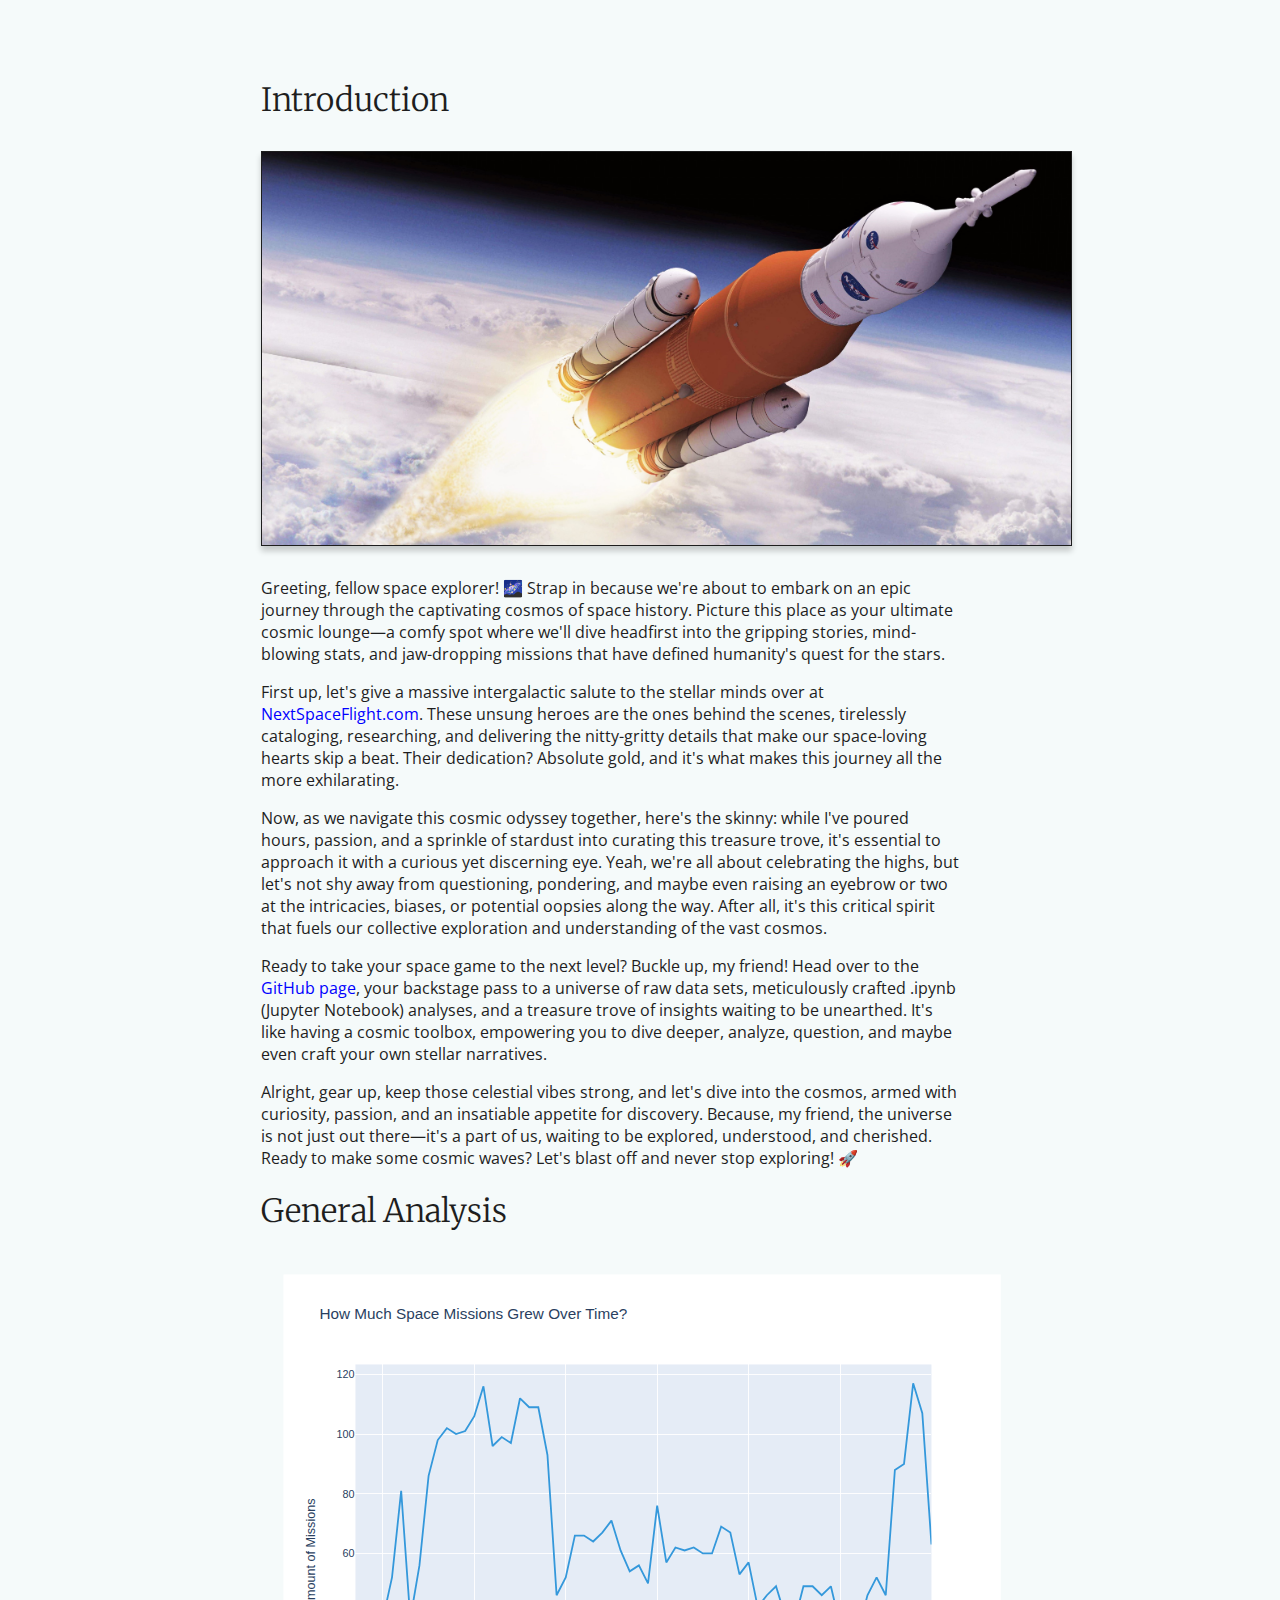
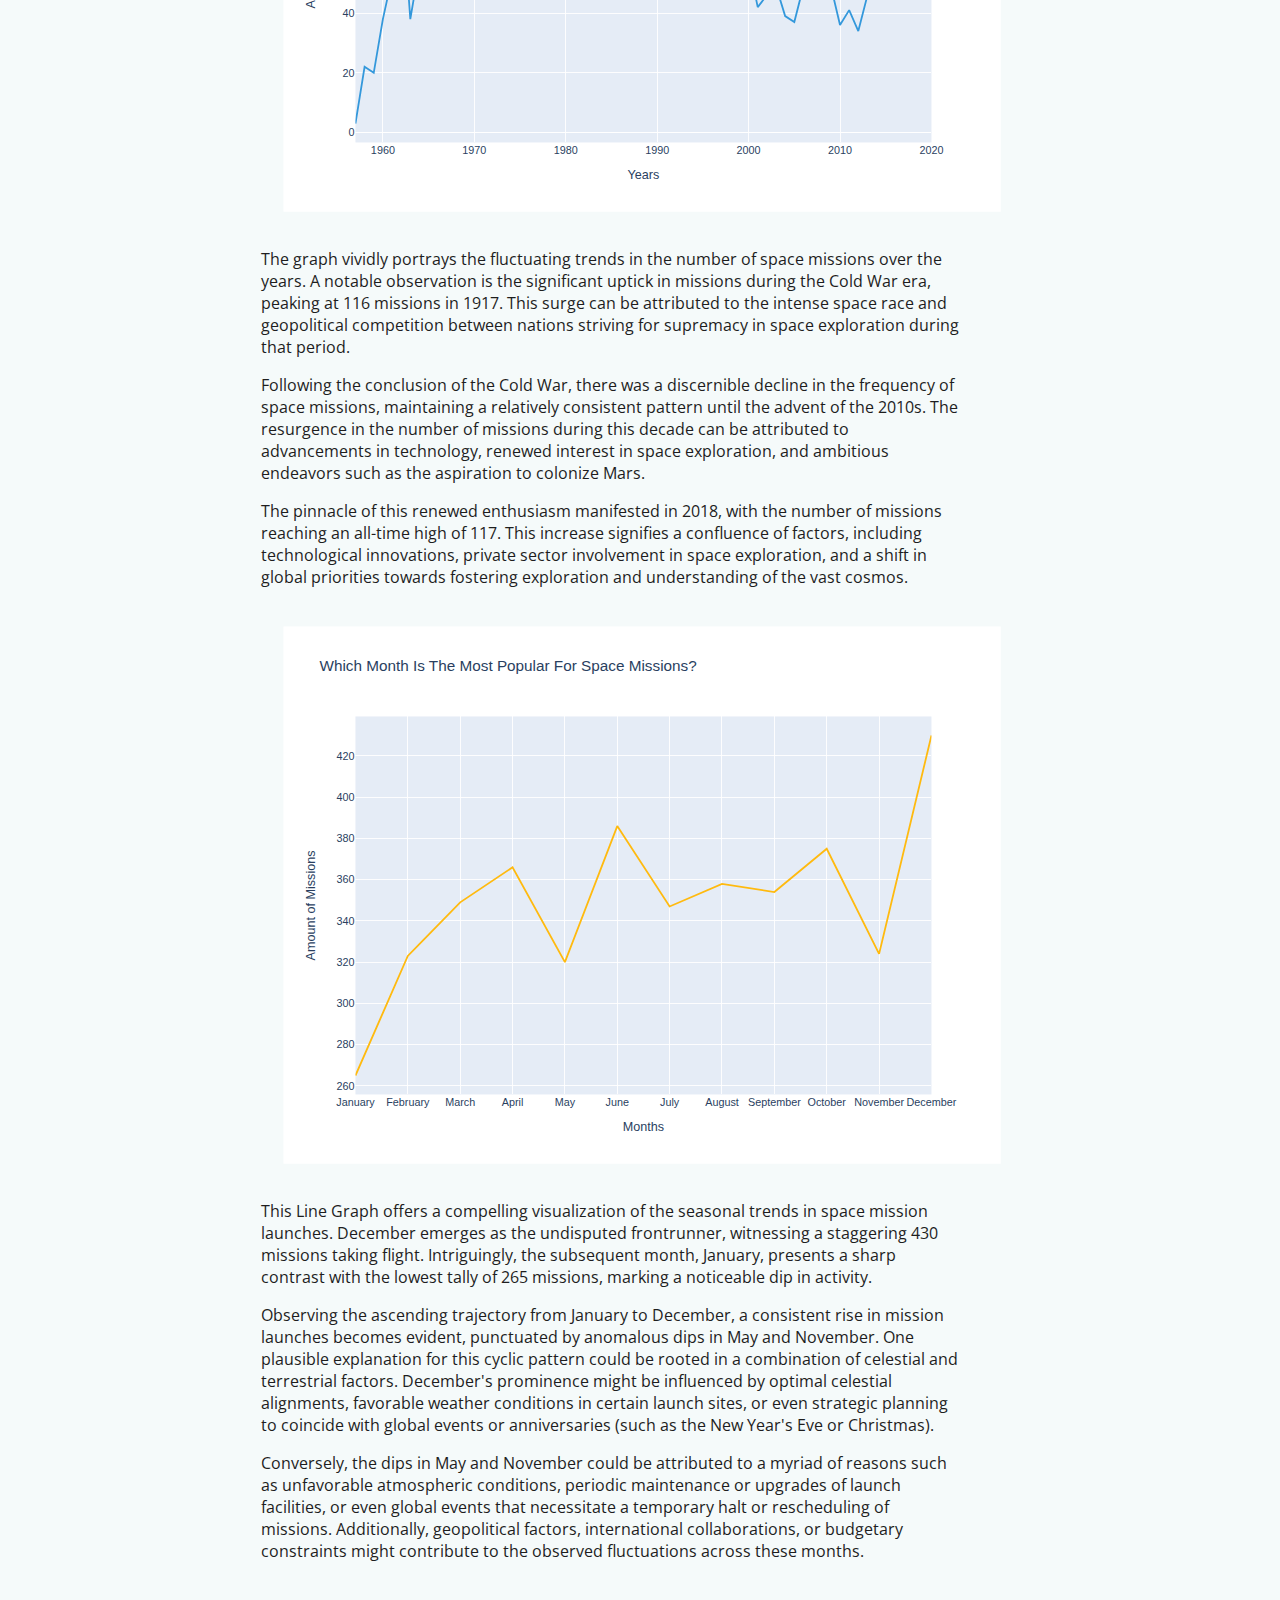
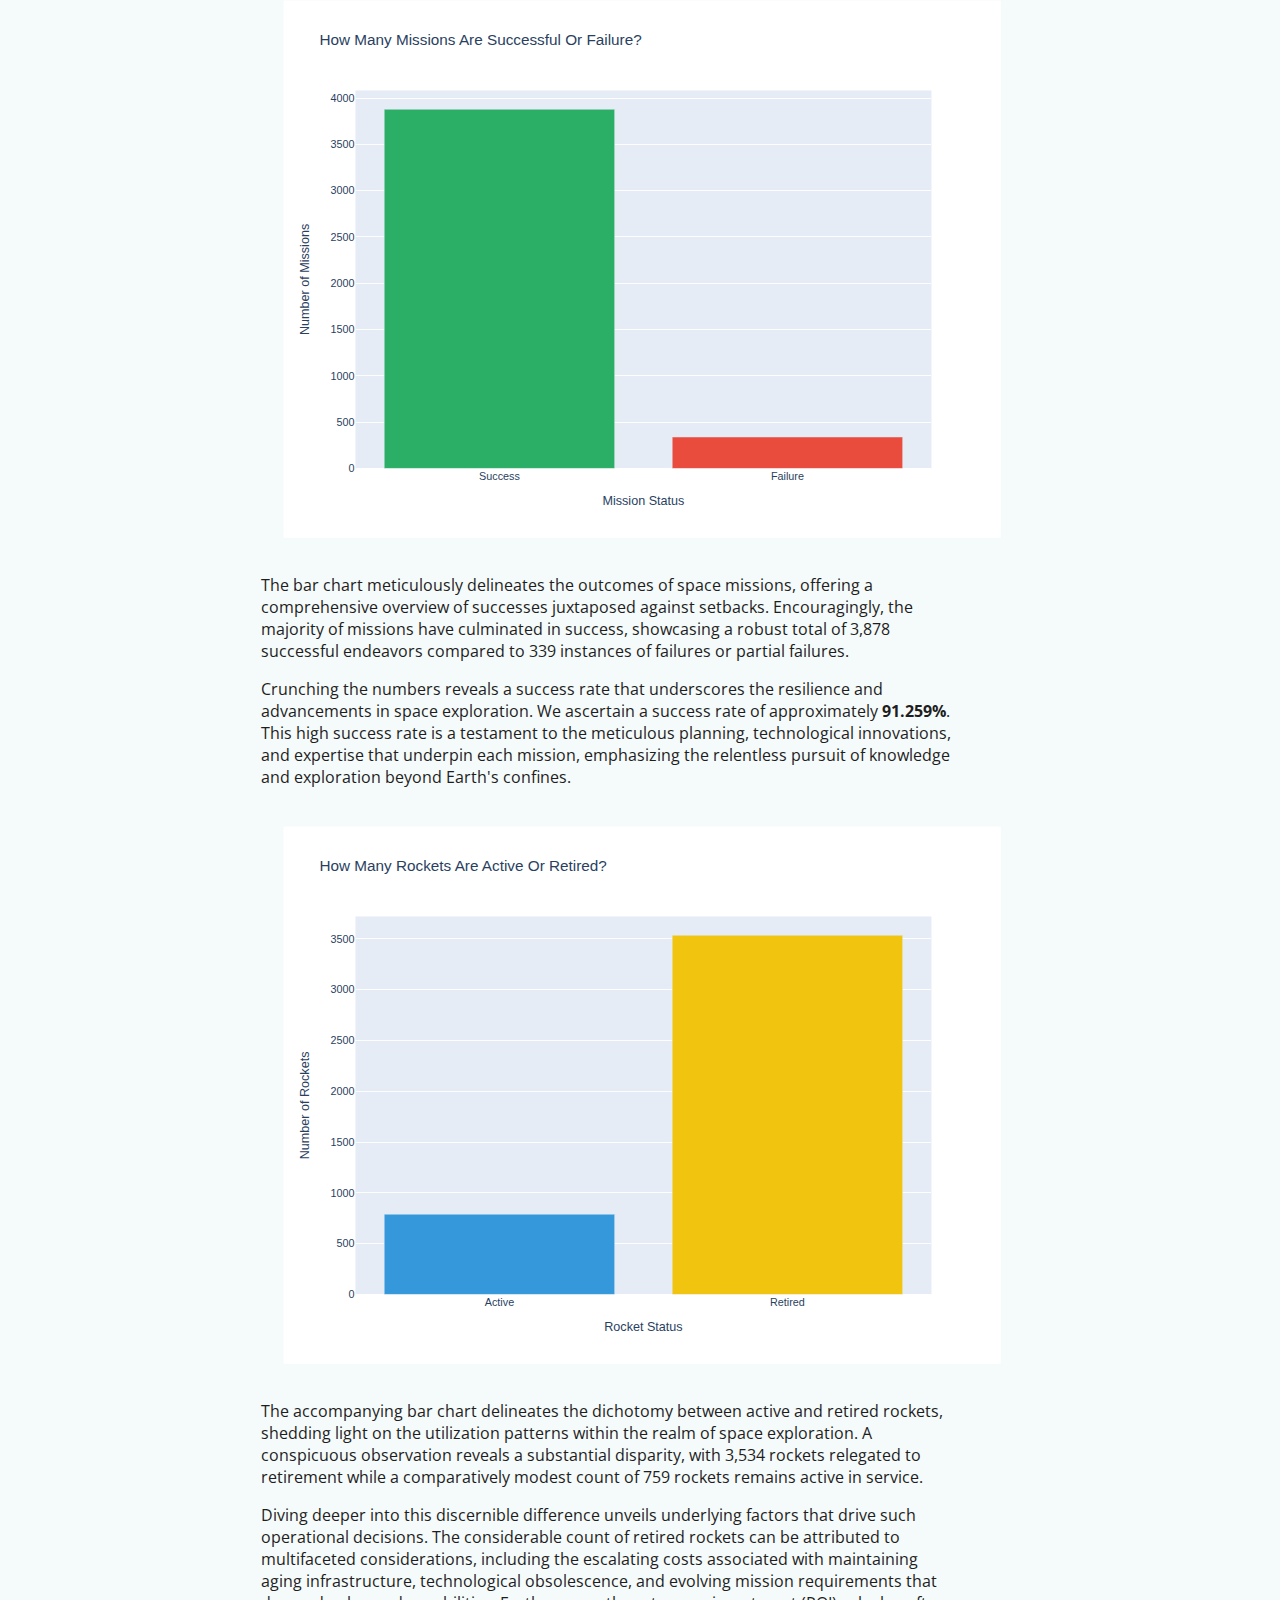
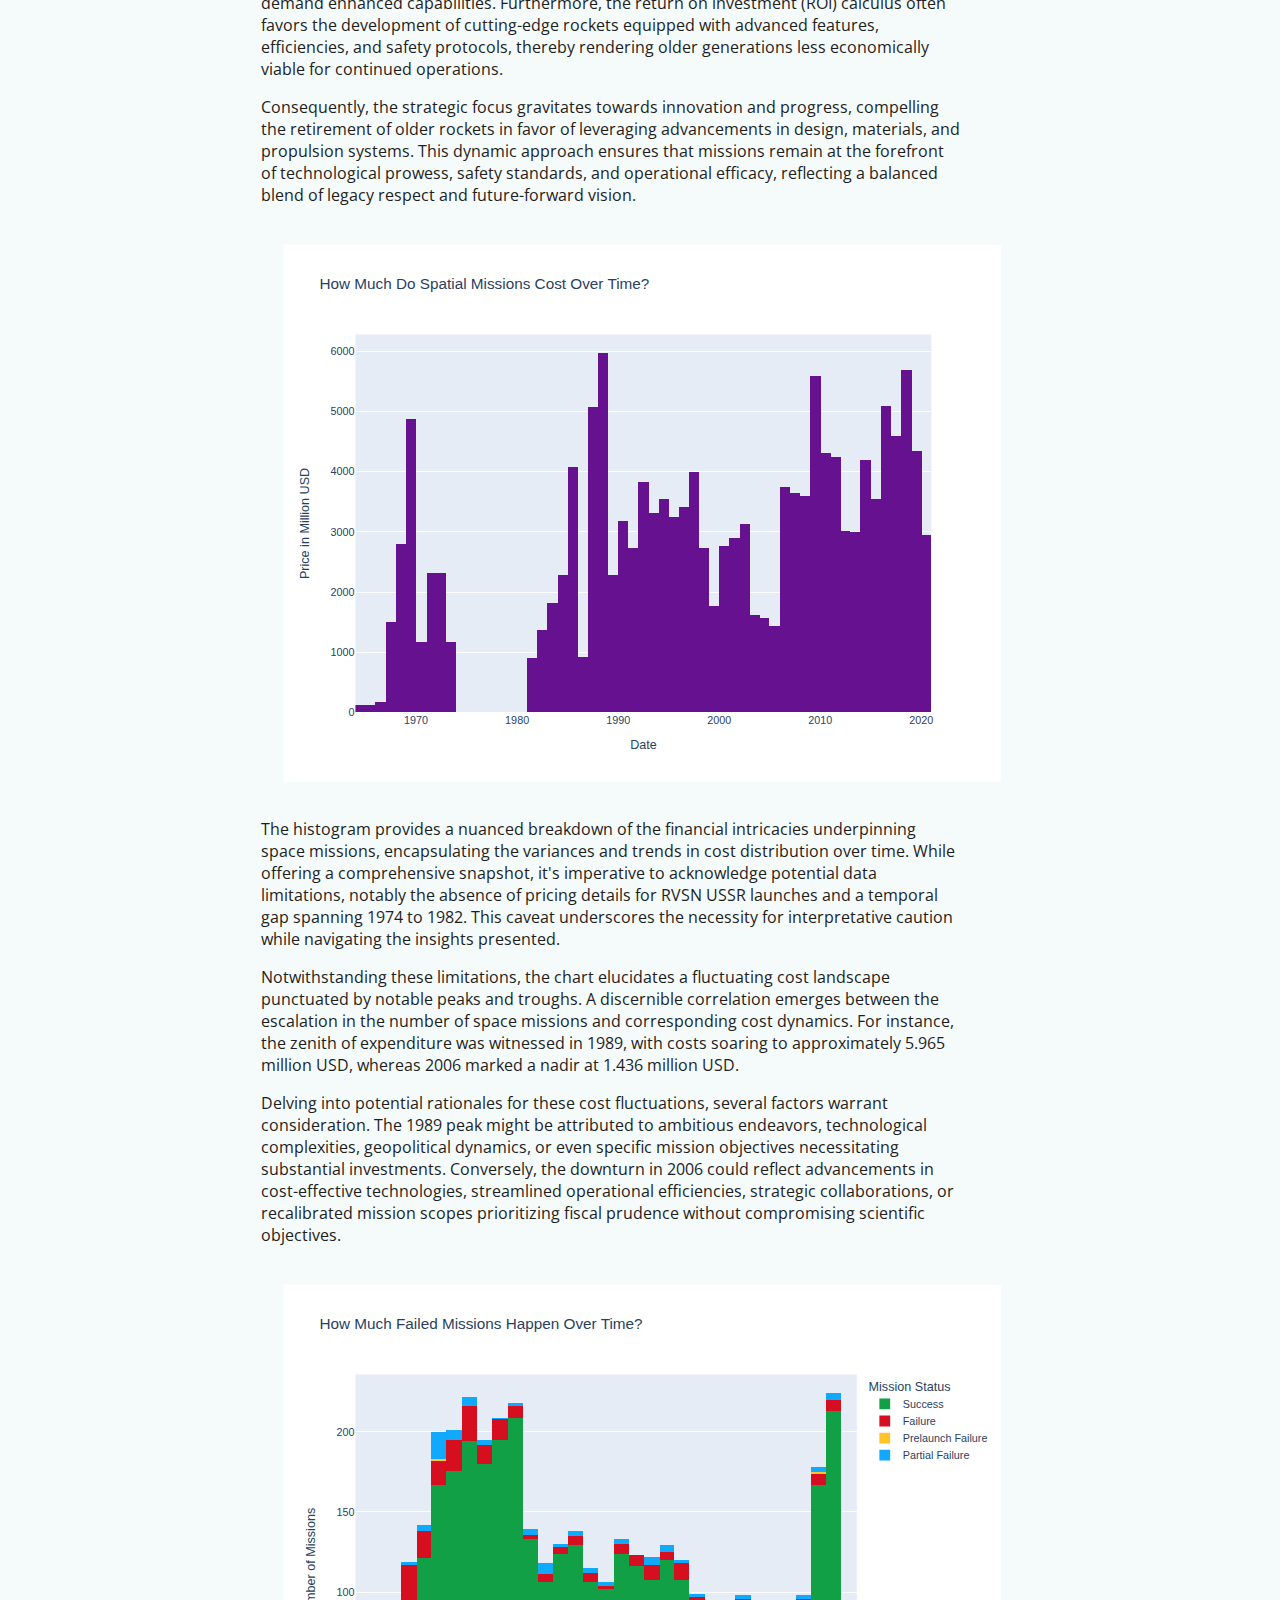
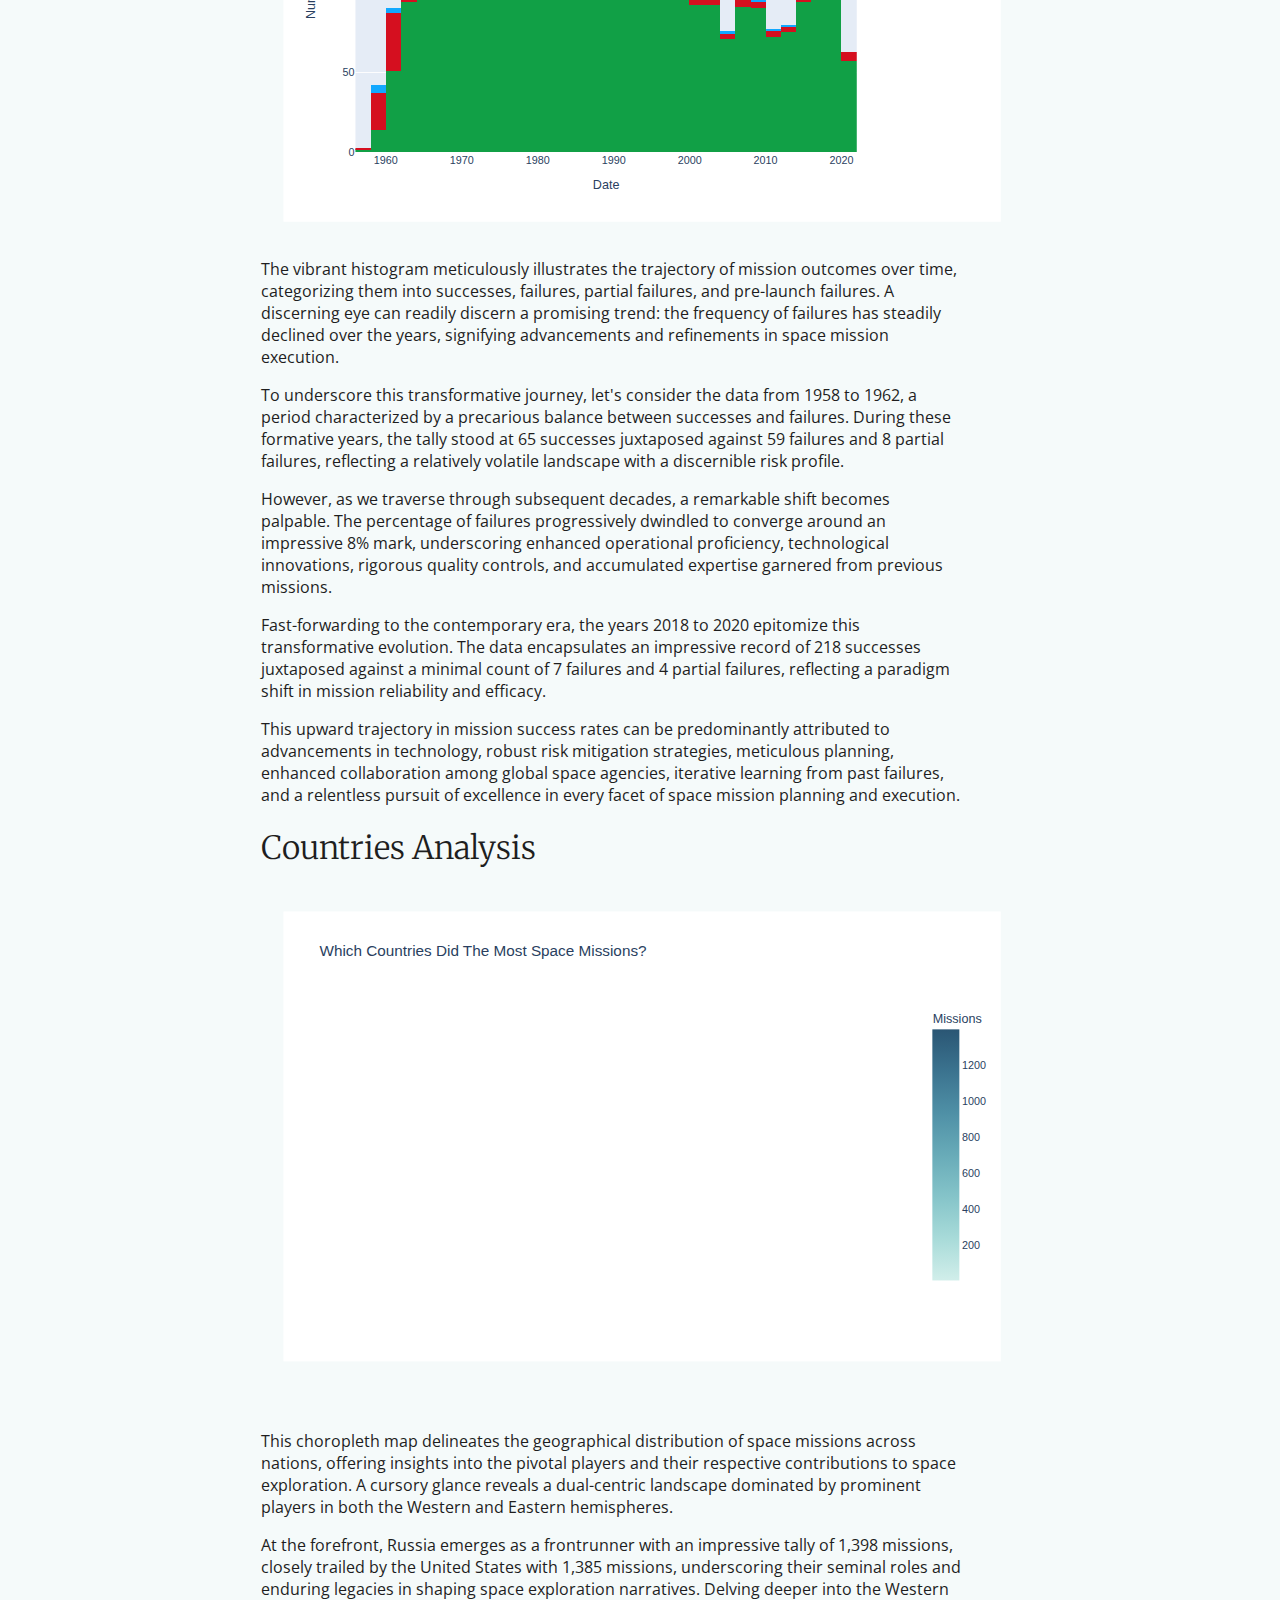
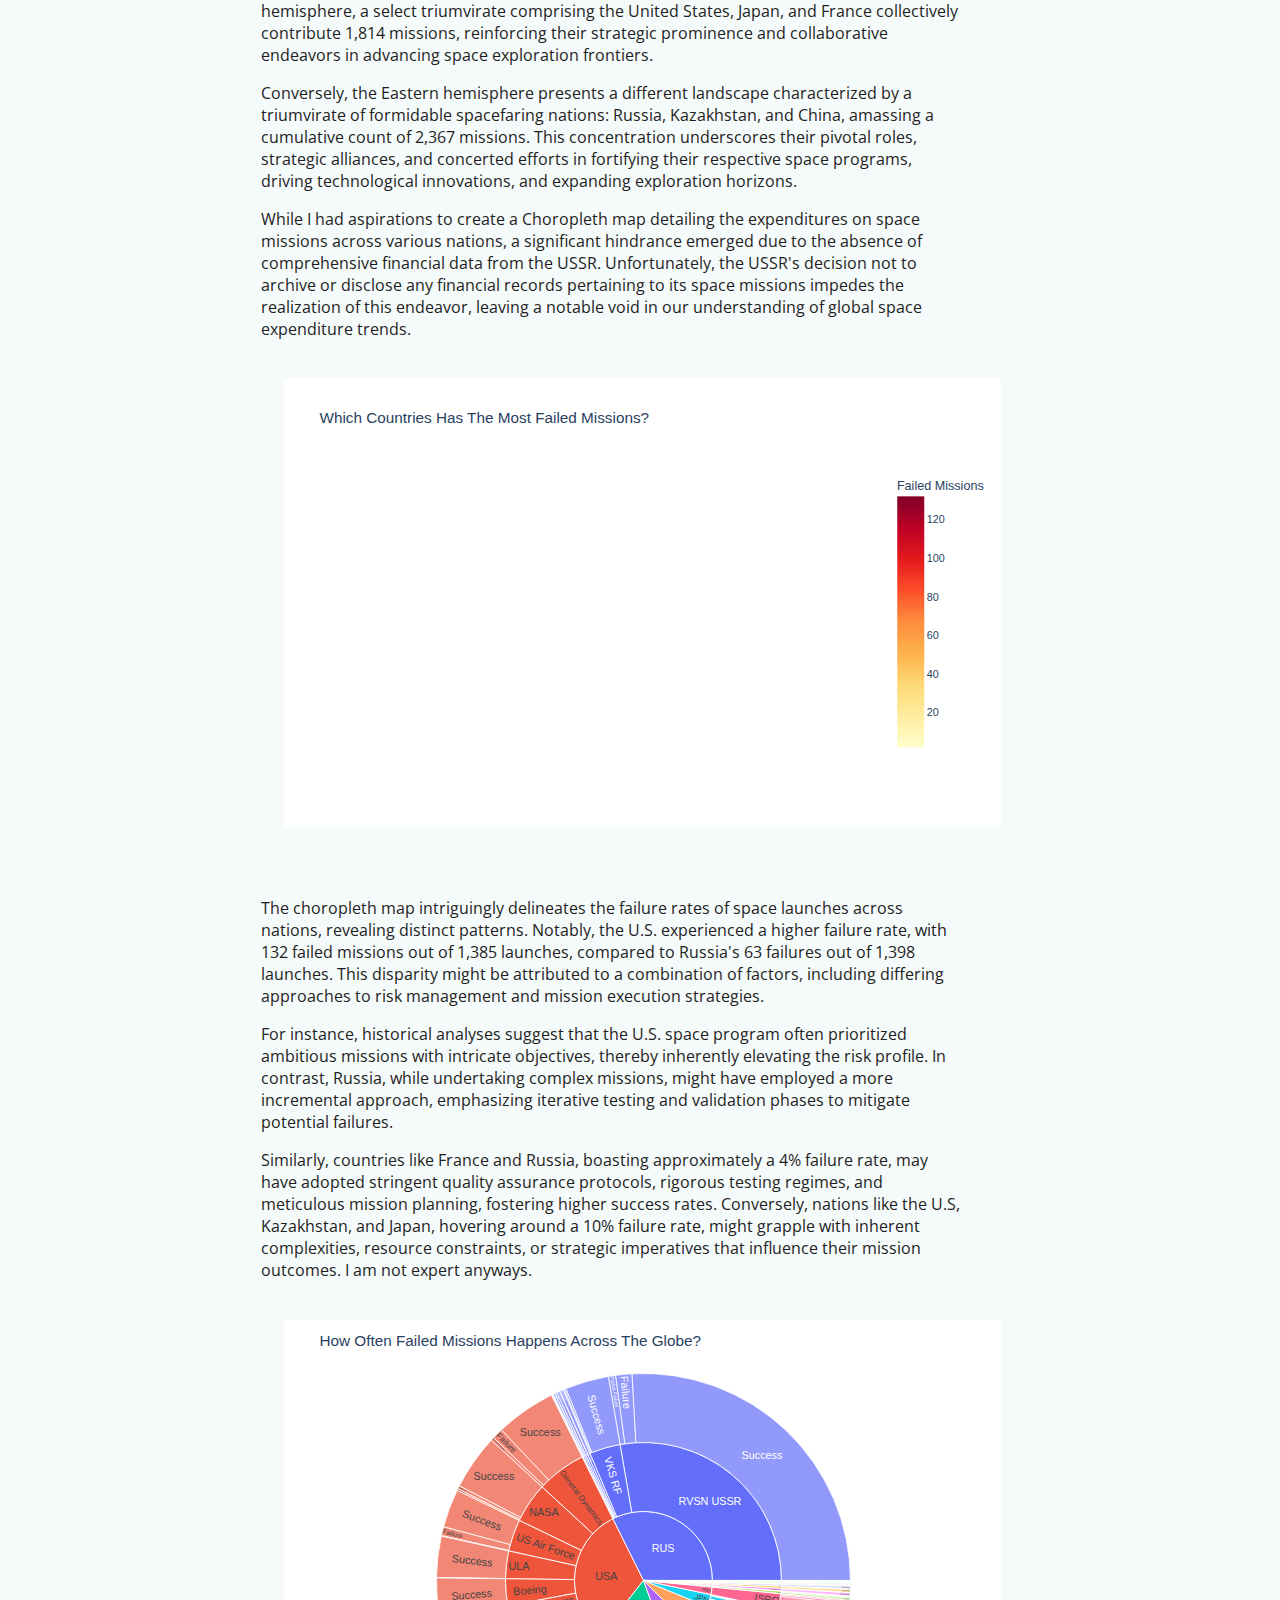
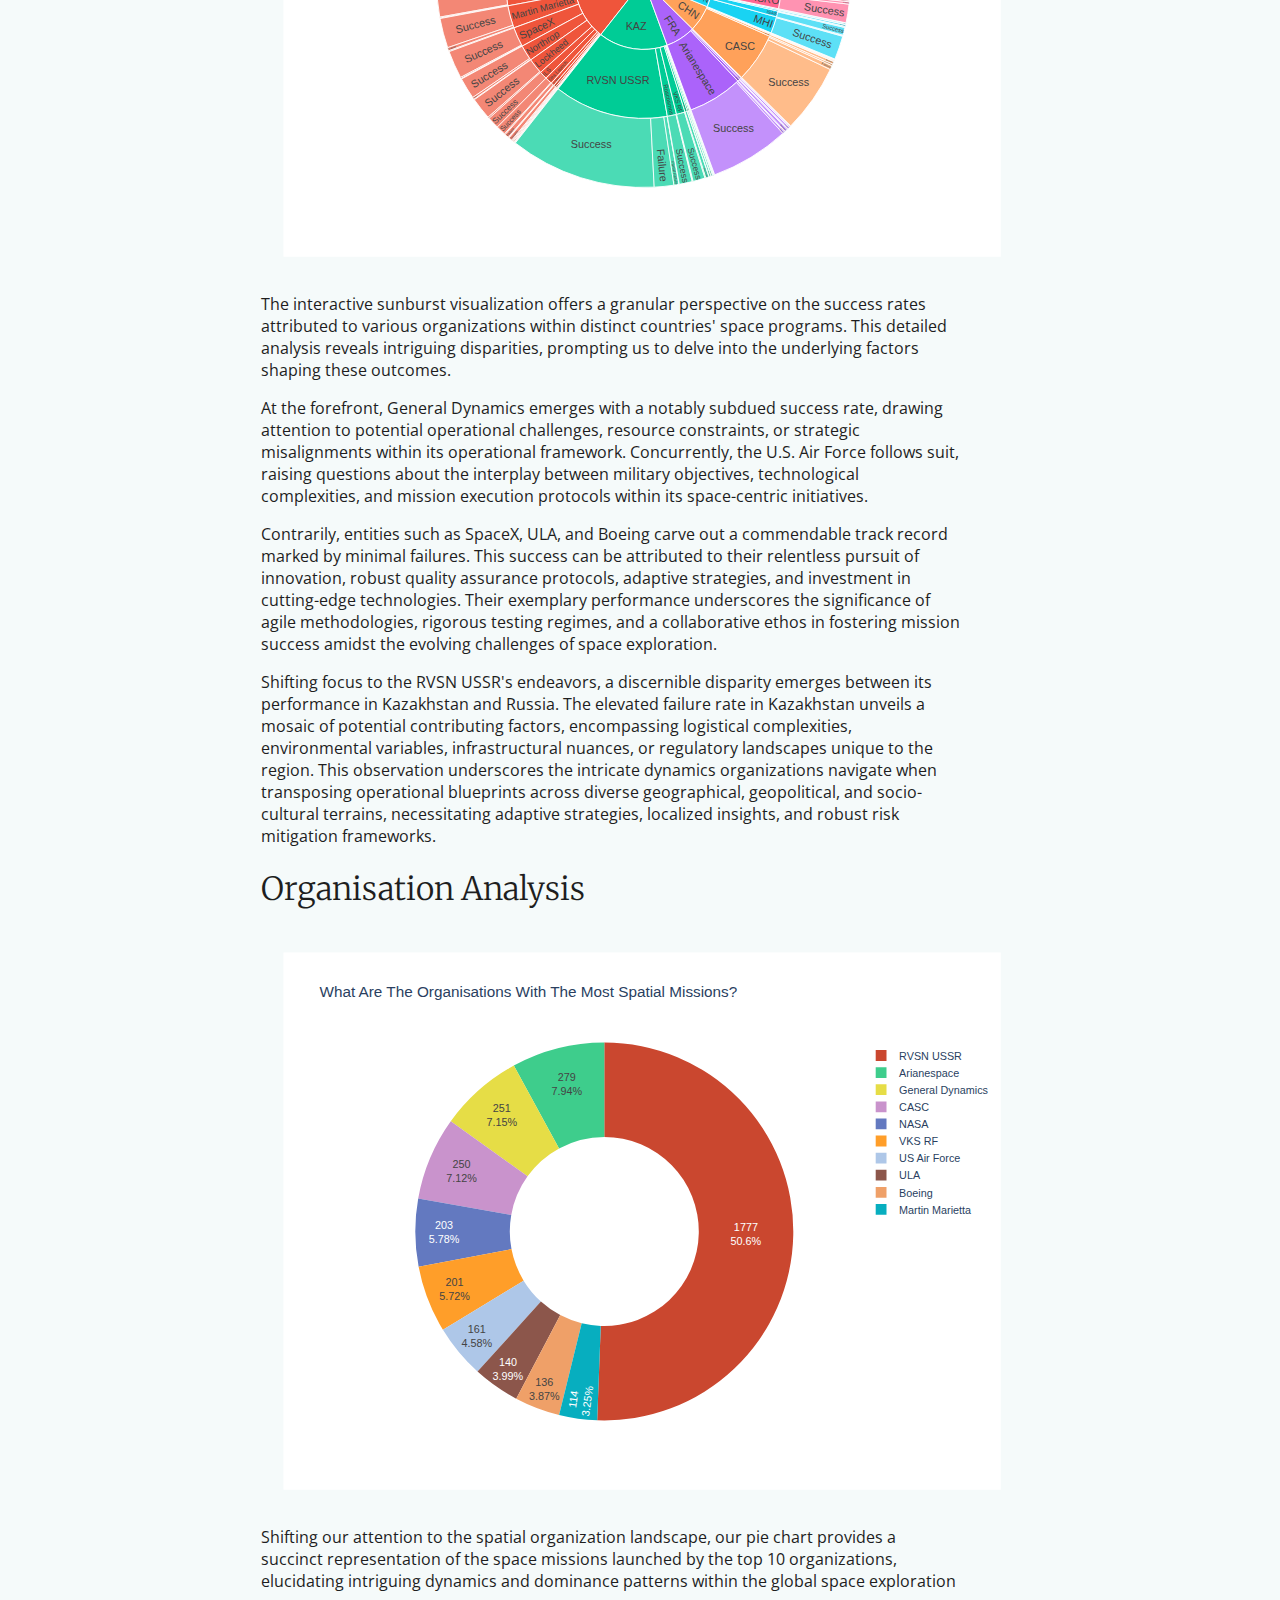
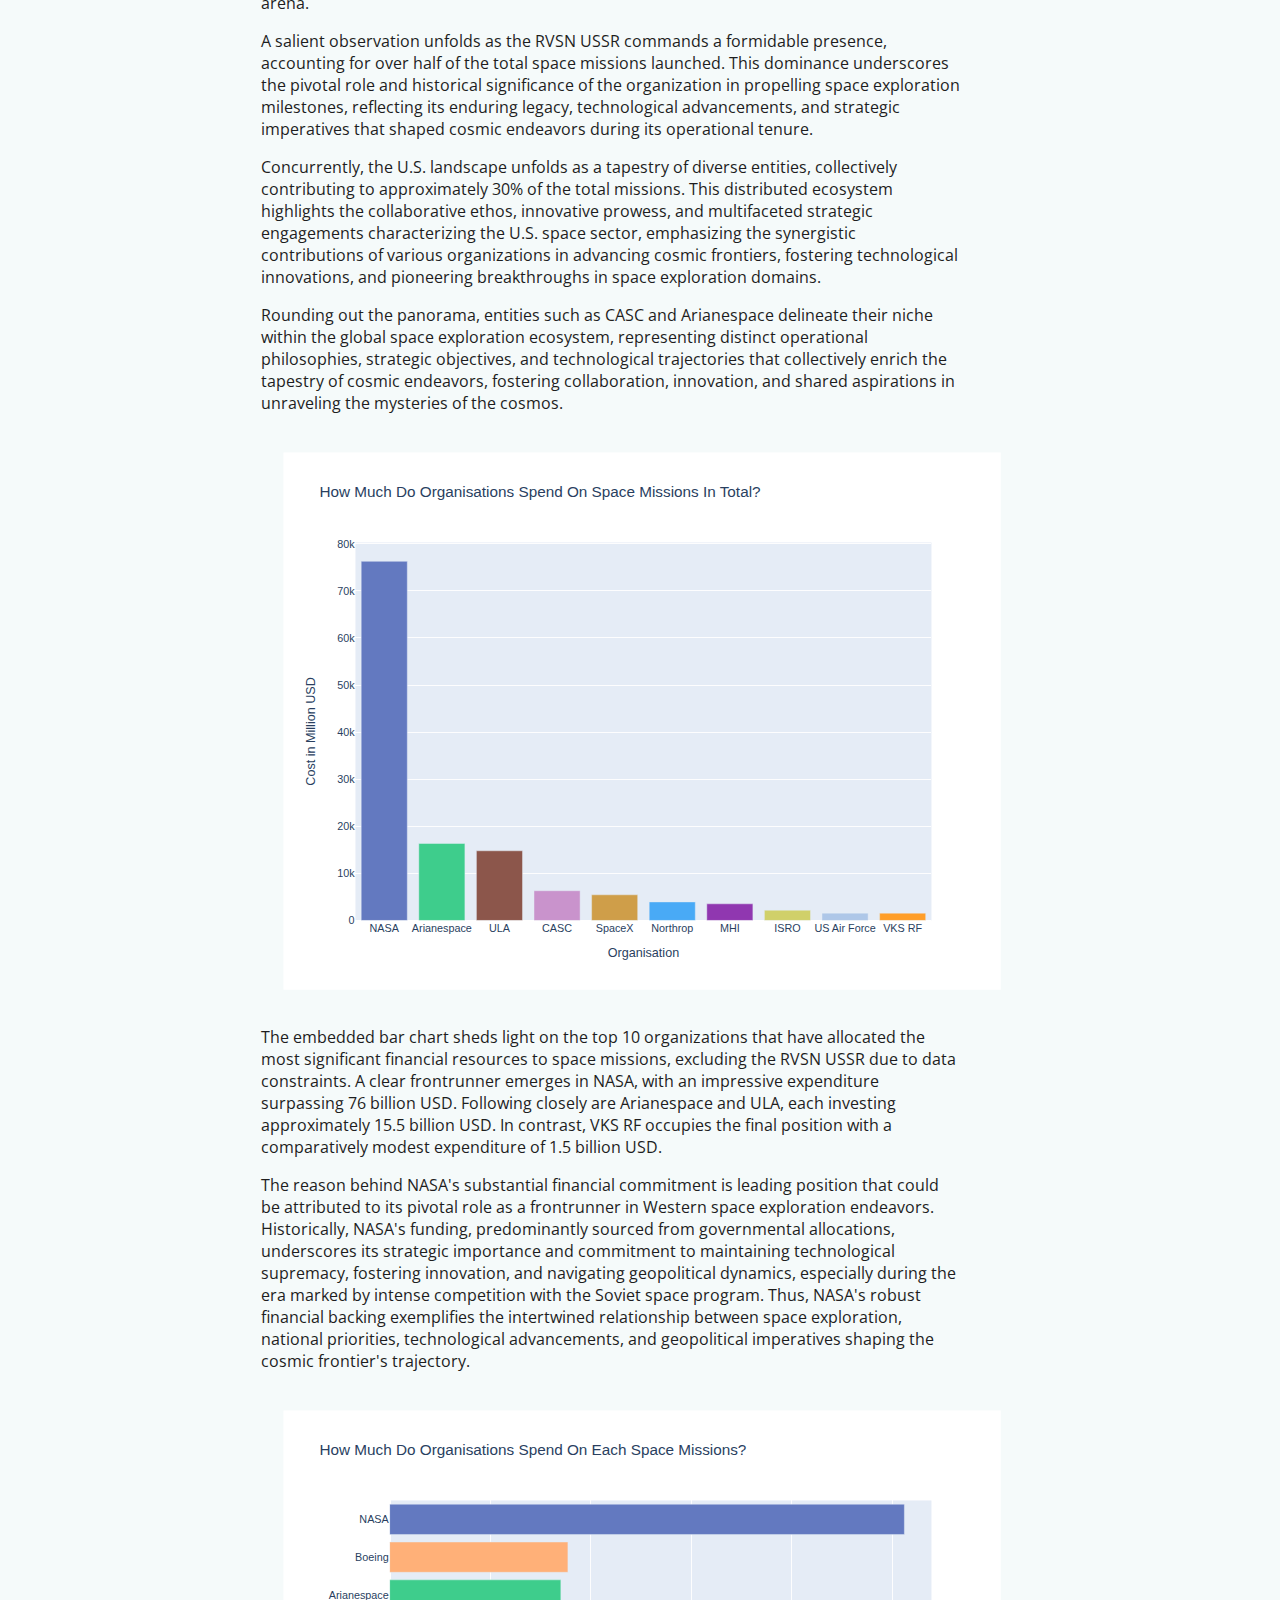
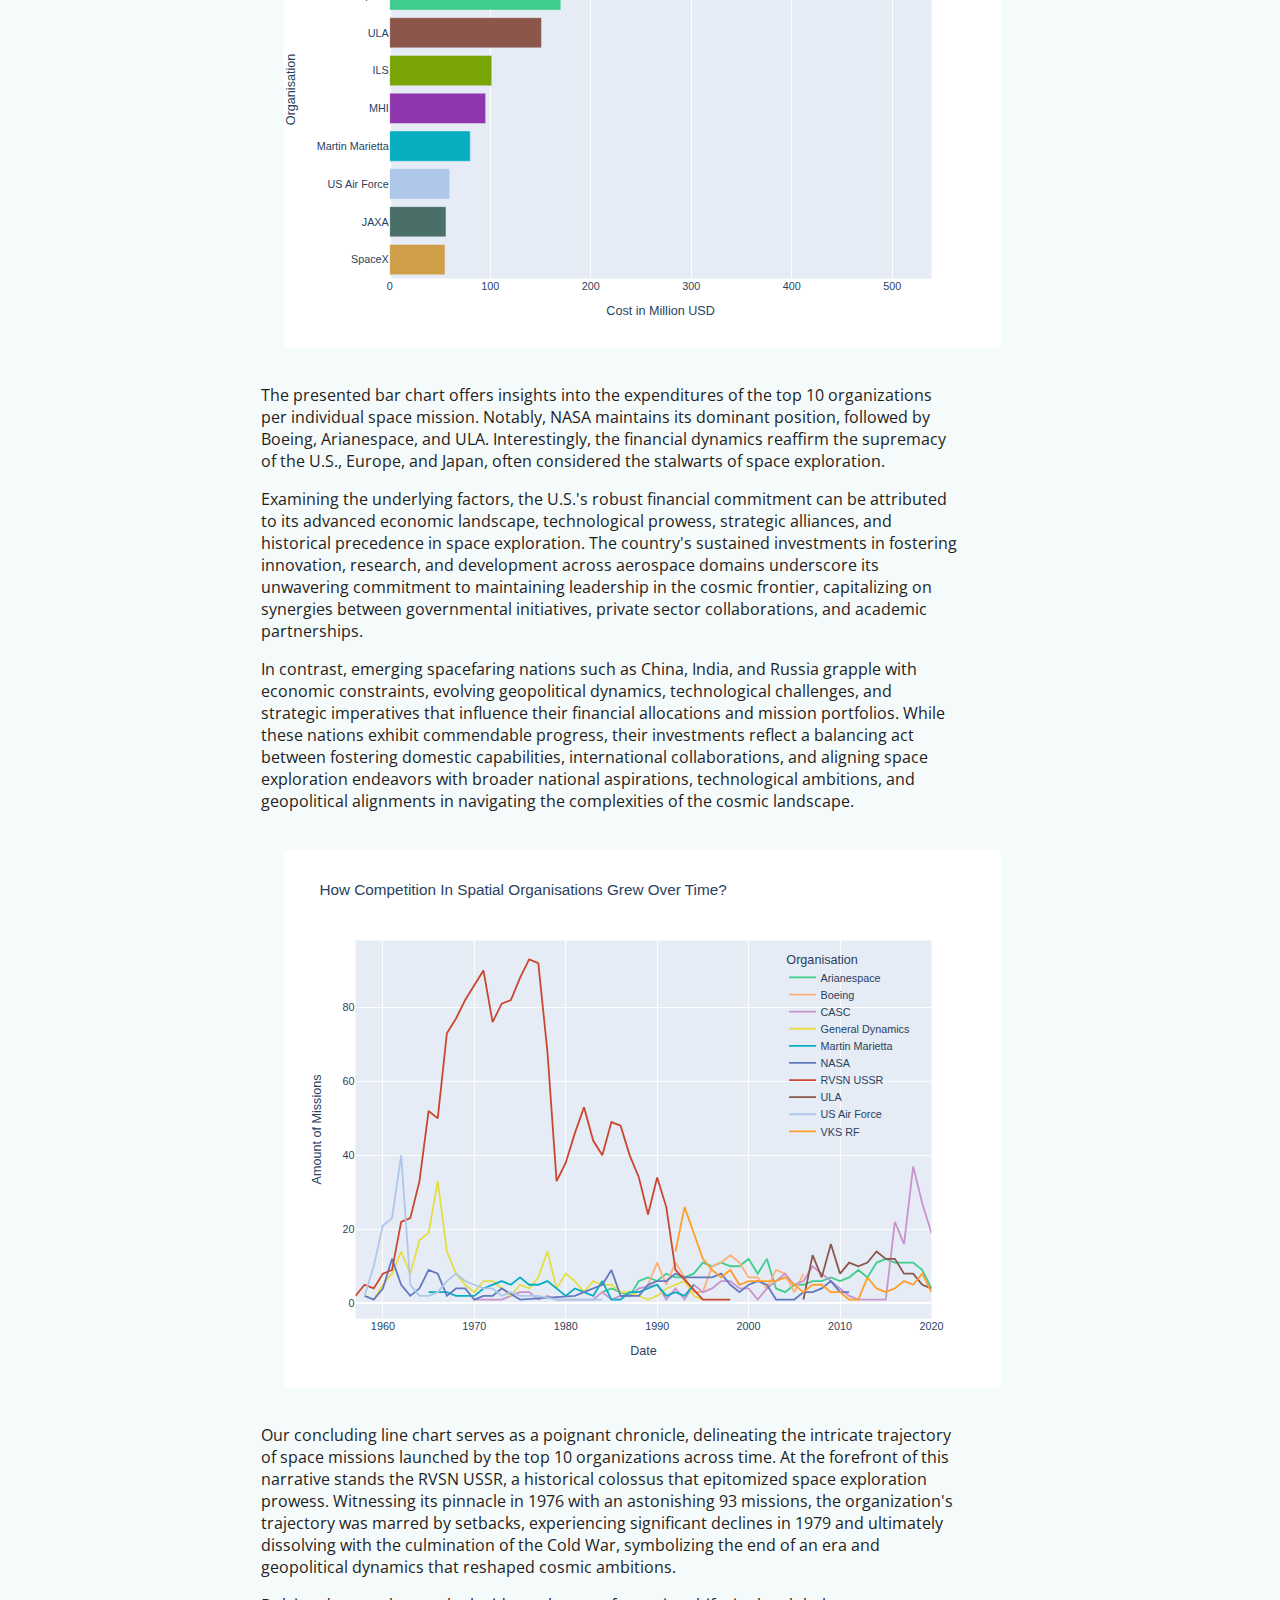
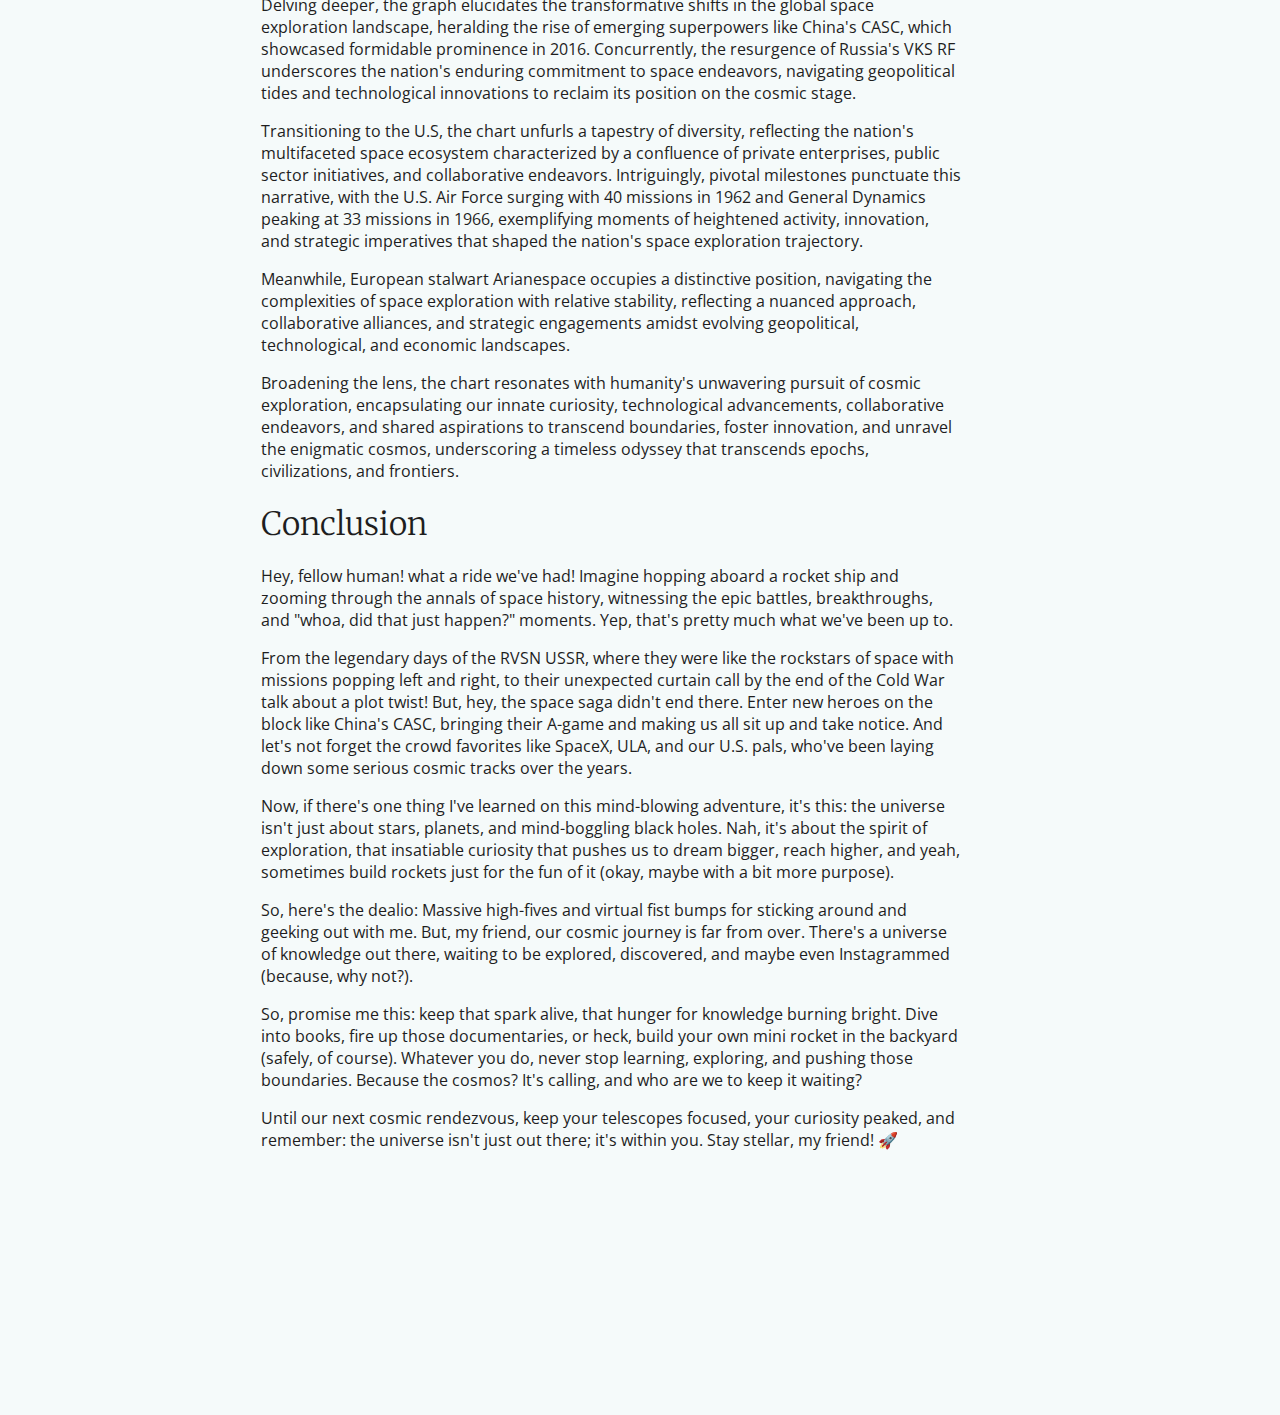
<file: index.html>
<!doctype html>
<html lang="en-US">
  <head>
    <meta charset="UTF-8" />
    <meta name="viewport" content="width=device-width, initial-scale=1.0" />
    <meta http-equiv="X-UA-Compatible" content="IE=edge" />
    <meta
      name="keywords"
      content="science, astronomy, tech, technology, space, space missions, space launch, data, data visualization, analysis, reviews" />
    <title>Space Exploration</title>
    <meta name="description" content=" Your site description." />
    <meta name="robots" content="index, follow, max-snippet: -1, max-image-preview:large, max-video-preview: -1" />
    <link rel="canonical" href="" />
    <meta property="og:locale" content="en_US" />
    <meta property="og:type" content="website" />
    <meta property="og:title" content="Space Missions Analysis" />
    <meta property="og:description" content="Why not get to know more about space exploration?" />
    <meta property="og:url" content="https://www.RedeemedSpoon.github.io/SpaceExploration.com" />
    <meta property="og:site_name" content="Space Exploration" />
    <meta property="og:image" content="./Assets/Logo.svg" />
    <meta property="og:image:secure_url" content="./Assets/Logo.svg" />
    <meta property="og:image:width" content="1200" />
    <meta property="og:image:height" content="660" />
    <meta name="google-site-verification" content="None" />
    <meta name="yandex-verification" content="None" />
    <meta name="generator" content="" />
    <link rel="icon" href="./Assets/Logo.svg" />
    <link rel="apple-touch-icon-precomposed" href="./Assets/Logo.svg" />
    <meta name="msapplication-TileImage" content="./Assets/Logo.svg" />
    <link rel="preconnect" href="https://fonts.googleapis.com" />
    <link rel="preconnect" href="https://fonts.gstatic.com" crossorigin />
    <link href="https://fonts.googleapis.com/css2?family=Open+Sans:wght@300&display=swap" rel="stylesheet" />
    <link
      href="https://fonts.googleapis.com/css2?family=Merriweather&family=Open+Sans:wght@500&display=swap"
      rel="stylesheet" />
    <link rel="stylesheet" href="./style.css" />
  </head>
  <body>
    <section>
      <h1 style="font-weight: 600">Sections :</h1>
      <h3><a href="#introduction">Introduction</a></h3>
      <h3><a href="#general-analysis">General Analysis</a></h3>
      <h3><a href="#countries-analysis">Countries Analysis</a></h3>
      <h3><a href="#organisation-analysis">Organisation Analysis</a></h3>
      <h3><a href="#conclusion">Conclusion</a></h3>
    </section>
    <main>
      <h1 id="introduction">Introduction</h1>
      <img src="./Assets/Rockets.jpg" alt="Spatial Rockets" />
      <p>
        Greeting, fellow space explorer! 🌌 Strap in because we're about to embark on an epic journey through the
        captivating cosmos of space history. Picture this place as your ultimate cosmic lounge—a comfy spot where we'll
        dive headfirst into the gripping stories, mind-blowing stats, and jaw-dropping missions that have defined
        humanity's quest for the stars.
      </p>
      <p>
        First up, let's give a massive intergalactic salute to the stellar minds over at
        <a href="https://nextspaceflight.com/" target="_blank" style="color: blue">NextSpaceFlight.com</a>. These unsung
        heroes are the ones behind the scenes, tirelessly cataloging, researching, and delivering the nitty-gritty
        details that make our space-loving hearts skip a beat. Their dedication? Absolute gold, and it's what makes this
        journey all the more exhilarating.
      </p>
      <p>
        Now, as we navigate this cosmic odyssey together, here's the skinny: while I've poured hours, passion, and a
        sprinkle of stardust into curating this treasure trove, it's essential to approach it with a curious yet
        discerning eye. Yeah, we're all about celebrating the highs, but let's not shy away from questioning, pondering,
        and maybe even raising an eyebrow or two at the intricacies, biases, or potential oopsies along the way. After
        all, it's this critical spirit that fuels our collective exploration and understanding of the vast cosmos.
      </p>
      <p>
        Ready to take your space game to the next level? Buckle up, my friend! Head over to the
        <a href="https://github.com/RedeemedSpoon/Space-Exploration" target="_blank" style="color: blue">GitHub page</a
        >, your backstage pass to a universe of raw data sets, meticulously crafted .ipynb (Jupyter Notebook) analyses,
        and a treasure trove of insights waiting to be unearthed. It's like having a cosmic toolbox, empowering you to
        dive deeper, analyze, question, and maybe even craft your own stellar narratives.
      </p>
      <p>
        Alright, gear up, keep those celestial vibes strong, and let's dive into the cosmos, armed with curiosity,
        passion, and an insatiable appetite for discovery. Because, my friend, the universe is not just out there—it's a
        part of us, waiting to be explored, understood, and cherished. Ready to make some cosmic waves? Let's blast off
        and never stop exploring! 🚀
      </p>
      <h1 id="general-analysis">General Analysis</h1>
      <iframe src="Assets/EvolutionNumMissions.html" scrolling="no" frameborder="0"></iframe>
      <p>
        The graph vividly portrays the fluctuating trends in the number of space missions over the years. A notable
        observation is the significant uptick in missions during the Cold War era, peaking at 116 missions in 1917. This
        surge can be attributed to the intense space race and geopolitical competition between nations striving for
        supremacy in space exploration during that period.
      </p>
      <p>
        Following the conclusion of the Cold War, there was a discernible decline in the frequency of space missions,
        maintaining a relatively consistent pattern until the advent of the 2010s. The resurgence in the number of
        missions during this decade can be attributed to advancements in technology, renewed interest in space
        exploration, and ambitious endeavors such as the aspiration to colonize Mars.
      </p>
      <p>
        The pinnacle of this renewed enthusiasm manifested in 2018, with the number of missions reaching an all-time
        high of 117. This increase signifies a confluence of factors, including technological innovations, private
        sector involvement in space exploration, and a shift in global priorities towards fostering exploration and
        understanding of the vast cosmos.
      </p>
      <iframe src="Assets/PopularMonths.html" scrolling="no" frameborder="0"></iframe>
      <p>
        This Line Graph offers a compelling visualization of the seasonal trends in space mission launches. December
        emerges as the undisputed frontrunner, witnessing a staggering 430 missions taking flight. Intriguingly, the
        subsequent month, January, presents a sharp contrast with the lowest tally of 265 missions, marking a noticeable
        dip in activity.
      </p>
      <p>
        Observing the ascending trajectory from January to December, a consistent rise in mission launches becomes
        evident, punctuated by anomalous dips in May and November. One plausible explanation for this cyclic pattern
        could be rooted in a combination of celestial and terrestrial factors. December's prominence might be influenced
        by optimal celestial alignments, favorable weather conditions in certain launch sites, or even strategic
        planning to coincide with global events or anniversaries (such as the New Year's Eve or Christmas).
      </p>
      <p>
        Conversely, the dips in May and November could be attributed to a myriad of reasons such as unfavorable
        atmospheric conditions, periodic maintenance or upgrades of launch facilities, or even global events that
        necessitate a temporary halt or rescheduling of missions. Additionally, geopolitical factors, international
        collaborations, or budgetary constraints might contribute to the observed fluctuations across these months.
      </p>
      <iframe src="Assets/FailOrSuccMissions.html" scrolling="no" frameborder="0"></iframe>
      <p>
        The bar chart meticulously delineates the outcomes of space missions, offering a comprehensive overview of
        successes juxtaposed against setbacks. Encouragingly, the majority of missions have culminated in success,
        showcasing a robust total of 3,878 successful endeavors compared to 339 instances of failures or partial
        failures.
      </p>
      <p>
        Crunching the numbers reveals a success rate that underscores the resilience and advancements in space
        exploration. We ascertain a success rate of approximately <strong>91.259%</strong>. This high success rate is a
        testament to the meticulous planning, technological innovations, and expertise that underpin each mission,
        emphasizing the relentless pursuit of knowledge and exploration beyond Earth's confines.
      </p>
      <iframe src="Assets/ActOrRetMissions.html" scrolling="no" frameborder="0"></iframe>
      <p>
        The accompanying bar chart delineates the dichotomy between active and retired rockets, shedding light on the
        utilization patterns within the realm of space exploration. A conspicuous observation reveals a substantial
        disparity, with 3,534 rockets relegated to retirement while a comparatively modest count of 759 rockets remains
        active in service.
      </p>
      <p>
        Diving deeper into this discernible difference unveils underlying factors that drive such operational decisions.
        The considerable count of retired rockets can be attributed to multifaceted considerations, including the
        escalating costs associated with maintaining aging infrastructure, technological obsolescence, and evolving
        mission requirements that demand enhanced capabilities. Furthermore, the return on investment (ROI) calculus
        often favors the development of cutting-edge rockets equipped with advanced features, efficiencies, and safety
        protocols, thereby rendering older generations less economically viable for continued operations.
      </p>
      <p>
        Consequently, the strategic focus gravitates towards innovation and progress, compelling the retirement of older
        rockets in favor of leveraging advancements in design, materials, and propulsion systems. This dynamic approach
        ensures that missions remain at the forefront of technological prowess, safety standards, and operational
        efficacy, reflecting a balanced blend of legacy respect and future-forward vision.
      </p>
      <iframe src="Assets/CostOverTime.html" scrolling="no" frameborder="0"></iframe>
      <p>
        The histogram provides a nuanced breakdown of the financial intricacies underpinning space missions,
        encapsulating the variances and trends in cost distribution over time. While offering a comprehensive snapshot,
        it's imperative to acknowledge potential data limitations, notably the absence of pricing details for RVSN USSR
        launches and a temporal gap spanning 1974 to 1982. This caveat underscores the necessity for interpretative
        caution while navigating the insights presented.
      </p>
      <p>
        Notwithstanding these limitations, the chart elucidates a fluctuating cost landscape punctuated by notable peaks
        and troughs. A discernible correlation emerges between the escalation in the number of space missions and
        corresponding cost dynamics. For instance, the zenith of expenditure was witnessed in 1989, with costs soaring
        to approximately 5.965 million USD, whereas 2006 marked a nadir at 1.436 million USD.
      </p>
      <p>
        Delving into potential rationales for these cost fluctuations, several factors warrant consideration. The 1989
        peak might be attributed to ambitious endeavors, technological complexities, geopolitical dynamics, or even
        specific mission objectives necessitating substantial investments. Conversely, the downturn in 2006 could
        reflect advancements in cost-effective technologies, streamlined operational efficiencies, strategic
        collaborations, or recalibrated mission scopes prioritizing fiscal prudence without compromising scientific
        objectives.
      </p>
      <iframe src="Assets/FailureOverTime.html" scrolling="no" frameborder="0"></iframe>
      <p>
        The vibrant histogram meticulously illustrates the trajectory of mission outcomes over time, categorizing them
        into successes, failures, partial failures, and pre-launch failures. A discerning eye can readily discern a
        promising trend: the frequency of failures has steadily declined over the years, signifying advancements and
        refinements in space mission execution.
      </p>
      <p>
        To underscore this transformative journey, let's consider the data from 1958 to 1962, a period characterized by
        a precarious balance between successes and failures. During these formative years, the tally stood at 65
        successes juxtaposed against 59 failures and 8 partial failures, reflecting a relatively volatile landscape with
        a discernible risk profile.
      </p>
      <p>
        However, as we traverse through subsequent decades, a remarkable shift becomes palpable. The percentage of
        failures progressively dwindled to converge around an impressive 8% mark, underscoring enhanced operational
        proficiency, technological innovations, rigorous quality controls, and accumulated expertise garnered from
        previous missions.
      </p>
      <p>
        Fast-forwarding to the contemporary era, the years 2018 to 2020 epitomize this transformative evolution. The
        data encapsulates an impressive record of 218 successes juxtaposed against a minimal count of 7 failures and 4
        partial failures, reflecting a paradigm shift in mission reliability and efficacy.
      </p>
      <p>
        This upward trajectory in mission success rates can be predominantly attributed to advancements in technology,
        robust risk mitigation strategies, meticulous planning, enhanced collaboration among global space agencies,
        iterative learning from past failures, and a relentless pursuit of excellence in every facet of space mission
        planning and execution.
      </p>
      <h1 id="countries-analysis">Countries Analysis</h1>
      <iframe
        src="Assets/CountriesNumMissions.html"
        scrolling="no"
        frameborder="0"
        style="margin-bottom: -5rem"></iframe>
      <p>
        This choropleth map delineates the geographical distribution of space missions across nations, offering insights
        into the pivotal players and their respective contributions to space exploration. A cursory glance reveals a
        dual-centric landscape dominated by prominent players in both the Western and Eastern hemispheres.
      </p>
      <p>
        At the forefront, Russia emerges as a frontrunner with an impressive tally of 1,398 missions, closely trailed by
        the United States with 1,385 missions, underscoring their seminal roles and enduring legacies in shaping space
        exploration narratives. Delving deeper into the Western hemisphere, a select triumvirate comprising the United
        States, Japan, and France collectively contribute 1,814 missions, reinforcing their strategic prominence and
        collaborative endeavors in advancing space exploration frontiers.
      </p>
      <p>
        Conversely, the Eastern hemisphere presents a different landscape characterized by a triumvirate of formidable
        spacefaring nations: Russia, Kazakhstan, and China, amassing a cumulative count of 2,367 missions. This
        concentration underscores their pivotal roles, strategic alliances, and concerted efforts in fortifying their
        respective space programs, driving technological innovations, and expanding exploration horizons.
      </p>
      <p>
        While I had aspirations to create a Choropleth map detailing the expenditures on space missions across various
        nations, a significant hindrance emerged due to the absence of comprehensive financial data from the USSR.
        Unfortunately, the USSR's decision not to archive or disclose any financial records pertaining to its space
        missions impedes the realization of this endeavor, leaving a notable void in our understanding of global space
        expenditure trends.
      </p>
      <iframe
        src="Assets/CountriesFailedMissions.html"
        scrolling="no"
        frameborder="0"
        style="margin-bottom: -5rem"></iframe>
      <p>
        The choropleth map intriguingly delineates the failure rates of space launches across nations, revealing
        distinct patterns. Notably, the U.S. experienced a higher failure rate, with 132 failed missions out of 1,385
        launches, compared to Russia's 63 failures out of 1,398 launches. This disparity might be attributed to a
        combination of factors, including differing approaches to risk management and mission execution strategies.
      </p>
      <p>
        For instance, historical analyses suggest that the U.S. space program often prioritized ambitious missions with
        intricate objectives, thereby inherently elevating the risk profile. In contrast, Russia, while undertaking
        complex missions, might have employed a more incremental approach, emphasizing iterative testing and validation
        phases to mitigate potential failures.
      </p>
      <p>
        Similarly, countries like France and Russia, boasting approximately a 4% failure rate, may have adopted
        stringent quality assurance protocols, rigorous testing regimes, and meticulous mission planning, fostering
        higher success rates. Conversely, nations like the U.S, Kazakhstan, and Japan, hovering around a 10% failure
        rate, might grapple with inherent complexities, resource constraints, or strategic imperatives that influence
        their mission outcomes. I am not expert anyways.
      </p>
      <iframe src="Assets/CountriesOrgDivision.html" scrolling="no" frameborder="0"></iframe>
      <p>
        The interactive sunburst visualization offers a granular perspective on the success rates attributed to various
        organizations within distinct countries' space programs. This detailed analysis reveals intriguing disparities,
        prompting us to delve into the underlying factors shaping these outcomes.
      </p>
      <p>
        At the forefront, General Dynamics emerges with a notably subdued success rate, drawing attention to potential
        operational challenges, resource constraints, or strategic misalignments within its operational framework.
        Concurrently, the U.S. Air Force follows suit, raising questions about the interplay between military
        objectives, technological complexities, and mission execution protocols within its space-centric initiatives.
      </p>
      <p>
        Contrarily, entities such as SpaceX, ULA, and Boeing carve out a commendable track record marked by minimal
        failures. This success can be attributed to their relentless pursuit of innovation, robust quality assurance
        protocols, adaptive strategies, and investment in cutting-edge technologies. Their exemplary performance
        underscores the significance of agile methodologies, rigorous testing regimes, and a collaborative ethos in
        fostering mission success amidst the evolving challenges of space exploration.
      </p>
      <p>
        Shifting focus to the RVSN USSR's endeavors, a discernible disparity emerges between its performance in
        Kazakhstan and Russia. The elevated failure rate in Kazakhstan unveils a mosaic of potential contributing
        factors, encompassing logistical complexities, environmental variables, infrastructural nuances, or regulatory
        landscapes unique to the region. This observation underscores the intricate dynamics organizations navigate when
        transposing operational blueprints across diverse geographical, geopolitical, and socio-cultural terrains,
        necessitating adaptive strategies, localized insights, and robust risk mitigation frameworks.
      </p>
      <h1 id="organisation-analysis">Organisation Analysis</h1>
      <iframe src="Assets/SpatialOrg.html" scrolling="no" frameborder="0"></iframe>
      <p>
        Shifting our attention to the spatial organization landscape, our pie chart provides a succinct representation
        of the space missions launched by the top 10 organizations, elucidating intriguing dynamics and dominance
        patterns within the global space exploration arena.
      </p>
      <p>
        A salient observation unfolds as the RVSN USSR commands a formidable presence, accounting for over half of the
        total space missions launched. This dominance underscores the pivotal role and historical significance of the
        organization in propelling space exploration milestones, reflecting its enduring legacy, technological
        advancements, and strategic imperatives that shaped cosmic endeavors during its operational tenure.
      </p>
      <p>
        Concurrently, the U.S. landscape unfolds as a tapestry of diverse entities, collectively contributing to
        approximately 30% of the total missions. This distributed ecosystem highlights the collaborative ethos,
        innovative prowess, and multifaceted strategic engagements characterizing the U.S. space sector, emphasizing the
        synergistic contributions of various organizations in advancing cosmic frontiers, fostering technological
        innovations, and pioneering breakthroughs in space exploration domains.
      </p>
      <p>
        Rounding out the panorama, entities such as CASC and Arianespace delineate their niche within the global space
        exploration ecosystem, representing distinct operational philosophies, strategic objectives, and technological
        trajectories that collectively enrich the tapestry of cosmic endeavors, fostering collaboration, innovation, and
        shared aspirations in unraveling the mysteries of the cosmos.
      </p>
      <iframe src="Assets/CostNumOrg.html" scrolling="no" frameborder="0"></iframe>
      <p>
        The embedded bar chart sheds light on the top 10 organizations that have allocated the most significant
        financial resources to space missions, excluding the RVSN USSR due to data constraints. A clear frontrunner
        emerges in NASA, with an impressive expenditure surpassing 76 billion USD. Following closely are Arianespace and
        ULA, each investing approximately 15.5 billion USD. In contrast, VKS RF occupies the final position with a
        comparatively modest expenditure of 1.5 billion USD.
      </p>
      <p>
        The reason behind NASA's substantial financial commitment is leading position that could be attributed to its
        pivotal role as a frontrunner in Western space exploration endeavors. Historically, NASA's funding,
        predominantly sourced from governmental allocations, underscores its strategic importance and commitment to
        maintaining technological supremacy, fostering innovation, and navigating geopolitical dynamics, especially
        during the era marked by intense competition with the Soviet space program. Thus, NASA's robust financial
        backing exemplifies the intertwined relationship between space exploration, national priorities, technological
        advancements, and geopolitical imperatives shaping the cosmic frontier's trajectory.
      </p>
      <iframe src="Assets/EachCostOrg.html" scrolling="no" frameborder="0"></iframe>
      <p>
        The presented bar chart offers insights into the expenditures of the top 10 organizations per individual space
        mission. Notably, NASA maintains its dominant position, followed by Boeing, Arianespace, and ULA. Interestingly,
        the financial dynamics reaffirm the supremacy of the U.S., Europe, and Japan, often considered the stalwarts of
        space exploration.
      </p>
      <p>
        Examining the underlying factors, the U.S.'s robust financial commitment can be attributed to its advanced
        economic landscape, technological prowess, strategic alliances, and historical precedence in space exploration.
        The country's sustained investments in fostering innovation, research, and development across aerospace domains
        underscore its unwavering commitment to maintaining leadership in the cosmic frontier, capitalizing on synergies
        between governmental initiatives, private sector collaborations, and academic partnerships.
      </p>
      <p>
        In contrast, emerging spacefaring nations such as China, India, and Russia grapple with economic constraints,
        evolving geopolitical dynamics, technological challenges, and strategic imperatives that influence their
        financial allocations and mission portfolios. While these nations exhibit commendable progress, their
        investments reflect a balancing act between fostering domestic capabilities, international collaborations, and
        aligning space exploration endeavors with broader national aspirations, technological ambitions, and
        geopolitical alignments in navigating the complexities of the cosmic landscape.
      </p>
      <iframe src="Assets/CompetitionOrg.html" scrolling="no" frameborder="0"></iframe>
      <p>
        Our concluding line chart serves as a poignant chronicle, delineating the intricate trajectory of space missions
        launched by the top 10 organizations across time. At the forefront of this narrative stands the RVSN USSR, a
        historical colossus that epitomized space exploration prowess. Witnessing its pinnacle in 1976 with an
        astonishing 93 missions, the organization's trajectory was marred by setbacks, experiencing significant declines
        in 1979 and ultimately dissolving with the culmination of the Cold War, symbolizing the end of an era and
        geopolitical dynamics that reshaped cosmic ambitions.
      </p>
      <p>
        Delving deeper, the graph elucidates the transformative shifts in the global space exploration landscape,
        heralding the rise of emerging superpowers like China's CASC, which showcased formidable prominence in 2016.
        Concurrently, the resurgence of Russia's VKS RF underscores the nation's enduring commitment to space endeavors,
        navigating geopolitical tides and technological innovations to reclaim its position on the cosmic stage.
      </p>
      <p>
        Transitioning to the U.S, the chart unfurls a tapestry of diversity, reflecting the nation's multifaceted space
        ecosystem characterized by a confluence of private enterprises, public sector initiatives, and collaborative
        endeavors. Intriguingly, pivotal milestones punctuate this narrative, with the U.S. Air Force surging with 40
        missions in 1962 and General Dynamics peaking at 33 missions in 1966, exemplifying moments of heightened
        activity, innovation, and strategic imperatives that shaped the nation's space exploration trajectory.
      </p>
      <p>
        Meanwhile, European stalwart Arianespace occupies a distinctive position, navigating the complexities of space
        exploration with relative stability, reflecting a nuanced approach, collaborative alliances, and strategic
        engagements amidst evolving geopolitical, technological, and economic landscapes.
      </p>
      <p>
        Broadening the lens, the chart resonates with humanity's unwavering pursuit of cosmic exploration, encapsulating
        our innate curiosity, technological advancements, collaborative endeavors, and shared aspirations to transcend
        boundaries, foster innovation, and unravel the enigmatic cosmos, underscoring a timeless odyssey that transcends
        epochs, civilizations, and frontiers.
      </p>
      <h1 id="conclusion">Conclusion</h1>
      <p>
        Hey, fellow human! what a ride we've had! Imagine hopping aboard a rocket ship and zooming through the annals of
        space history, witnessing the epic battles, breakthroughs, and "whoa, did that just happen?" moments. Yep,
        that's pretty much what we've been up to.
      </p>
      <p>
        From the legendary days of the RVSN USSR, where they were like the rockstars of space with missions popping left
        and right, to their unexpected curtain call by the end of the Cold War talk about a plot twist! But, hey, the
        space saga didn't end there. Enter new heroes on the block like China's CASC, bringing their A-game and making
        us all sit up and take notice. And let's not forget the crowd favorites like SpaceX, ULA, and our U.S. pals,
        who've been laying down some serious cosmic tracks over the years.
      </p>
      <p>
        Now, if there's one thing I've learned on this mind-blowing adventure, it's this: the universe isn't just about
        stars, planets, and mind-boggling black holes. Nah, it's about the spirit of exploration, that insatiable
        curiosity that pushes us to dream bigger, reach higher, and yeah, sometimes build rockets just for the fun of it
        (okay, maybe with a bit more purpose).
      </p>
      <p>
        So, here's the dealio: Massive high-fives and virtual fist bumps for sticking around and geeking out with me.
        But, my friend, our cosmic journey is far from over. There's a universe of knowledge out there, waiting to be
        explored, discovered, and maybe even Instagrammed (because, why not?).
      </p>
      <p>
        So, promise me this: keep that spark alive, that hunger for knowledge burning bright. Dive into books, fire up
        those documentaries, or heck, build your own mini rocket in the backyard (safely, of course). Whatever you do,
        never stop learning, exploring, and pushing those boundaries. Because the cosmos? It's calling, and who are we
        to keep it waiting?
      </p>
      <p>
        Until our next cosmic rendezvous, keep your telescopes focused, your curiosity peaked, and remember: the
        universe isn't just out there; it's within you. Stay stellar, my friend! 🚀
      </p>
      <footer style="height: 15rem"></footer>
    </main>
  </body>
</html>
</file>
<file: style.css>
body {
  background-color: rgb(245, 250, 250);
  color: rgb(30, 30, 30);
  font-family: "Open Sans", sans-serif;
}

h1,
h3 {
  font-family: "Merriweather", serif;
  font-weight: 300;
}

section {
  position: fixed;
  margin-left: 15rem;
  margin-top: 2.5rem;
}

a {
  color: inherit;
  text-decoration: none;
}

h3:hover {
  text-decoration: underline;
  cursor: pointer;
}

main {
  margin-left: 40rem;
  margin-top: 5rem;
}

img {
  width: 45rem;
  margin: 10px 0;
  border: 1px solid rgb(30, 30, 30);
  box-shadow: 0 5px 6px rgba(0, 0, 0, 0.2);
}

p {
  max-width: 700px;
}

iframe {
  width: 805px;
  height: 605px;
  margin-left: -10px;
  padding: 10px 0;
}

@media (max-width: 654px) {
  section {
    visibility: hidden;
  }

  main {
    margin-left: 10px;
  }

  img {
    width: 80%;
  }

  iframe {
    scale: 0.5;
    margin-left: -210px;
    margin-top: -150px;
    margin-bottom: -150px;
    margin-right: -1000px;
  }
}
@media (min-width: 654px) and (max-width: 854px) {
  section {
    visibility: hidden;
  }

  main {
    margin-left: 20px;
  }

  img {
    width: 90%;
  }

  iframe {
    scale: 0.7;
    margin: -100px;
  }
}

@media only screen and (min-width: 855px) and (max-width: 1040px) {
  section {
    visibility: hidden;
  }

  main {
    margin-left: 10%;
  }

  img {
    width: 80%;
  }

  iframe {
    scale: 0.8;
    margin: -50px;
  }
}

@media only screen and (min-width: 1040px) and (max-width: 1300px) {
  section {
    visibility: hidden;
  }

  main {
    margin-left: 20%;
  }

  img {
    width: 80%;
  }

  iframe {
    scale: 0.9;
    margin: -25px;
  }
}

@media only screen and (min-width: 1301px) and (max-width: 1600px) {
  section {
    visibility: hidden;
  }

  main {
    margin-left: 20%;
  }
}
</file>
